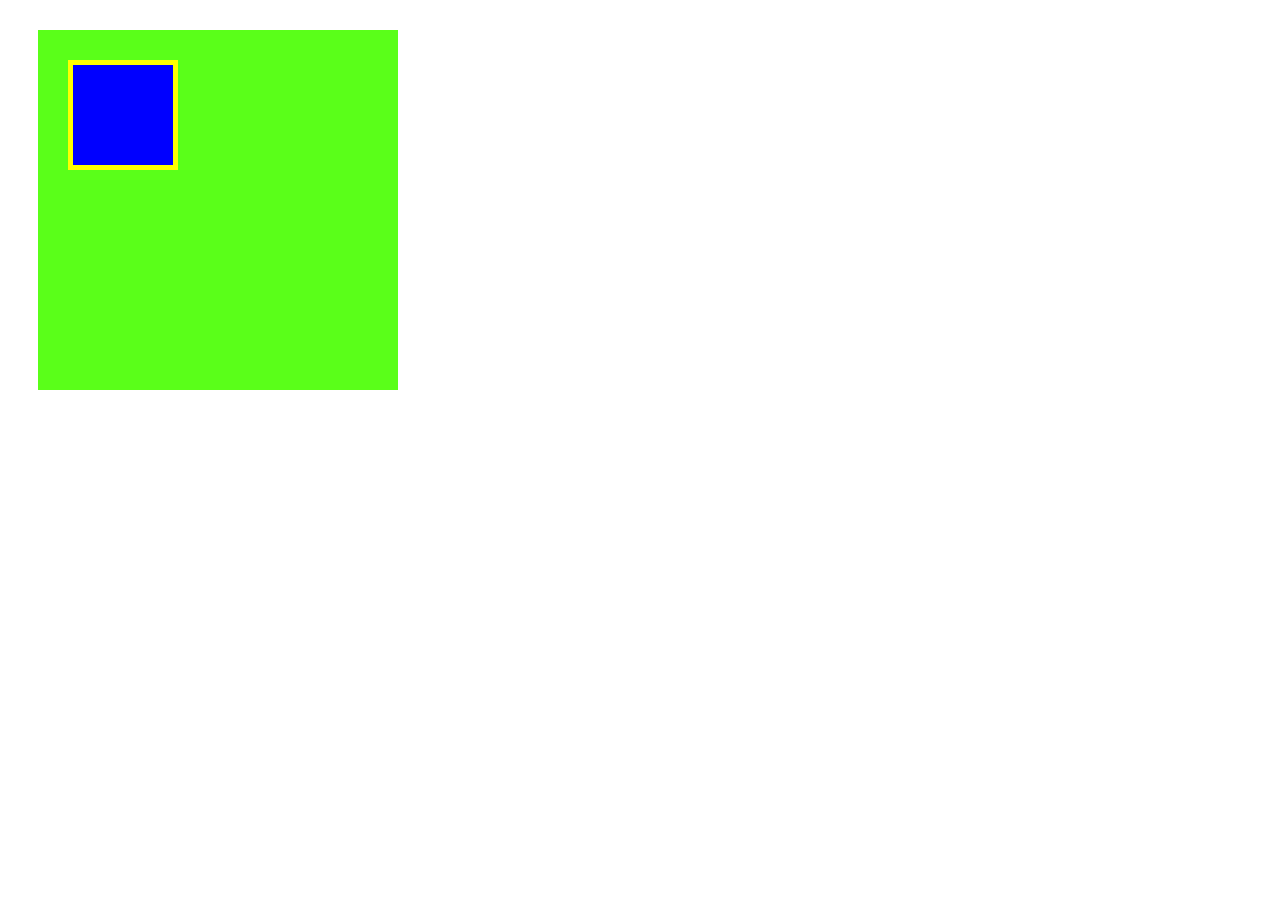
<file: html-box/box.html>
<!DOCTYPE html>
<html lang="ja">
  <head>
    <meta charset="UTF-8" />
    <link rel="stylesheet" href="box.css" />
    <title>BOX</title>
  </head>

  <body>
    <div class="box1">
      <div class="box2"></div>
    </div>
  </body>

</html>
</file>
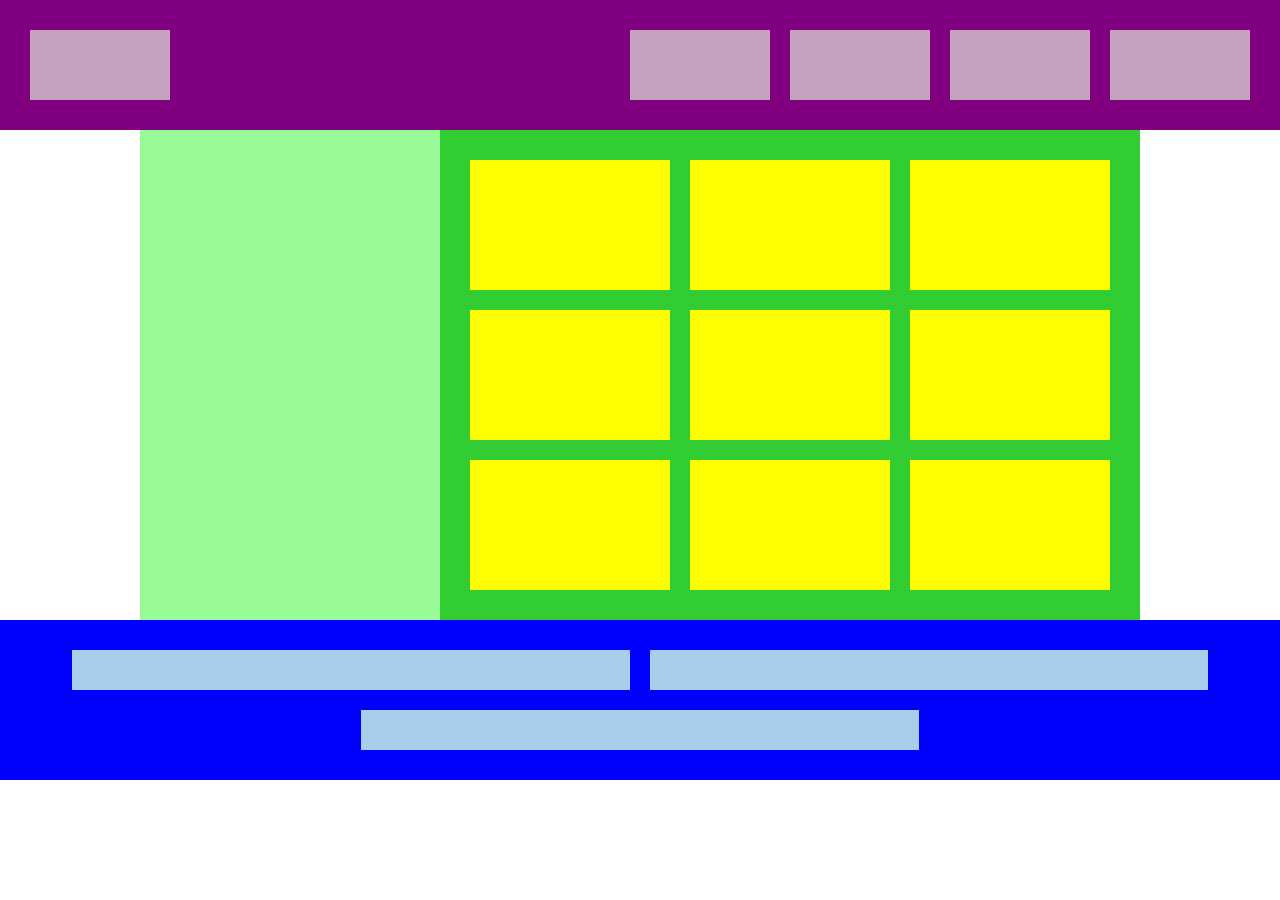
<file: html-flexbox/flex-ensyu.html>
<!DOCTYPE html>
<html lang="ja">
  <head>
    <meta charset="UTF-8" />
    <link rel="stylesheet" href="flex-ensyu.css" />
  </head>

  <body>

    <div class="header">
      <div></div>
      <div></div>
      <div></div>
      <div></div>
      <div></div>
    </div>

    <div class="main">
      <div class="main-sidebar"></div>
      <div class="main-blog">
      <div></div>
      <div></div>
      <div></div>
      <div></div>
      <div></div>
      <div></div>
      <div></div>
      <div></div>
      <div></div>
      </div>

    </div>

    <div class="footer">
      <div></div>
      <div></div>
      <div></div>
    </div>

  </body>






</html>
</file>
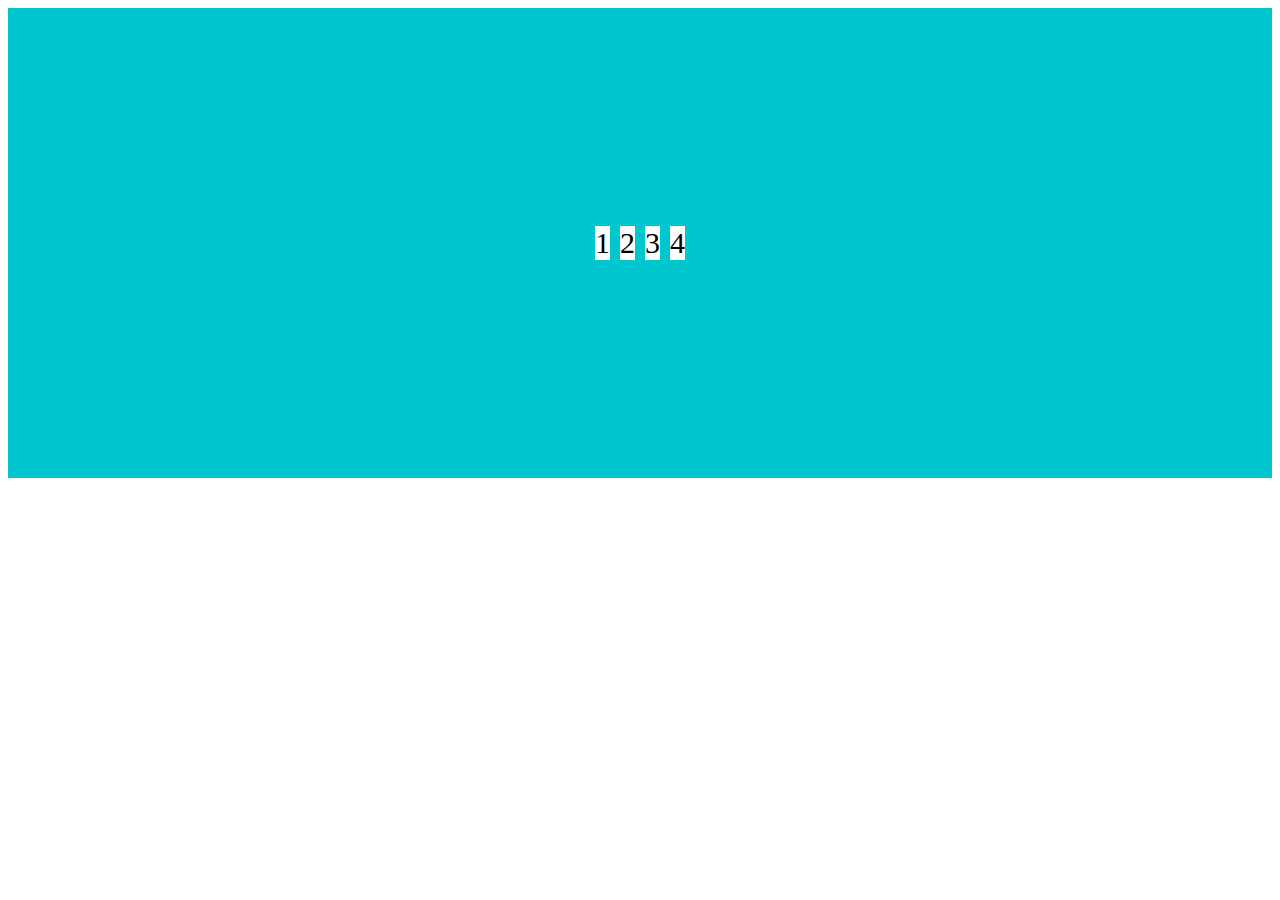
<file: html-flexbox/flex.html>
<!DOCTYPE>
<html lang="ja">
  <head>
    <meta charset="utf-8" />
    <link rel="stylesheet" href="style.css" />
    <title>flexbox</title>
  </head>

  <body>
    <div class="flex">
      <div>1</div>
      <div>2</div>
      <div>3</div>
      <div>4</div>
    </div>
  </body>

</html>
</file>
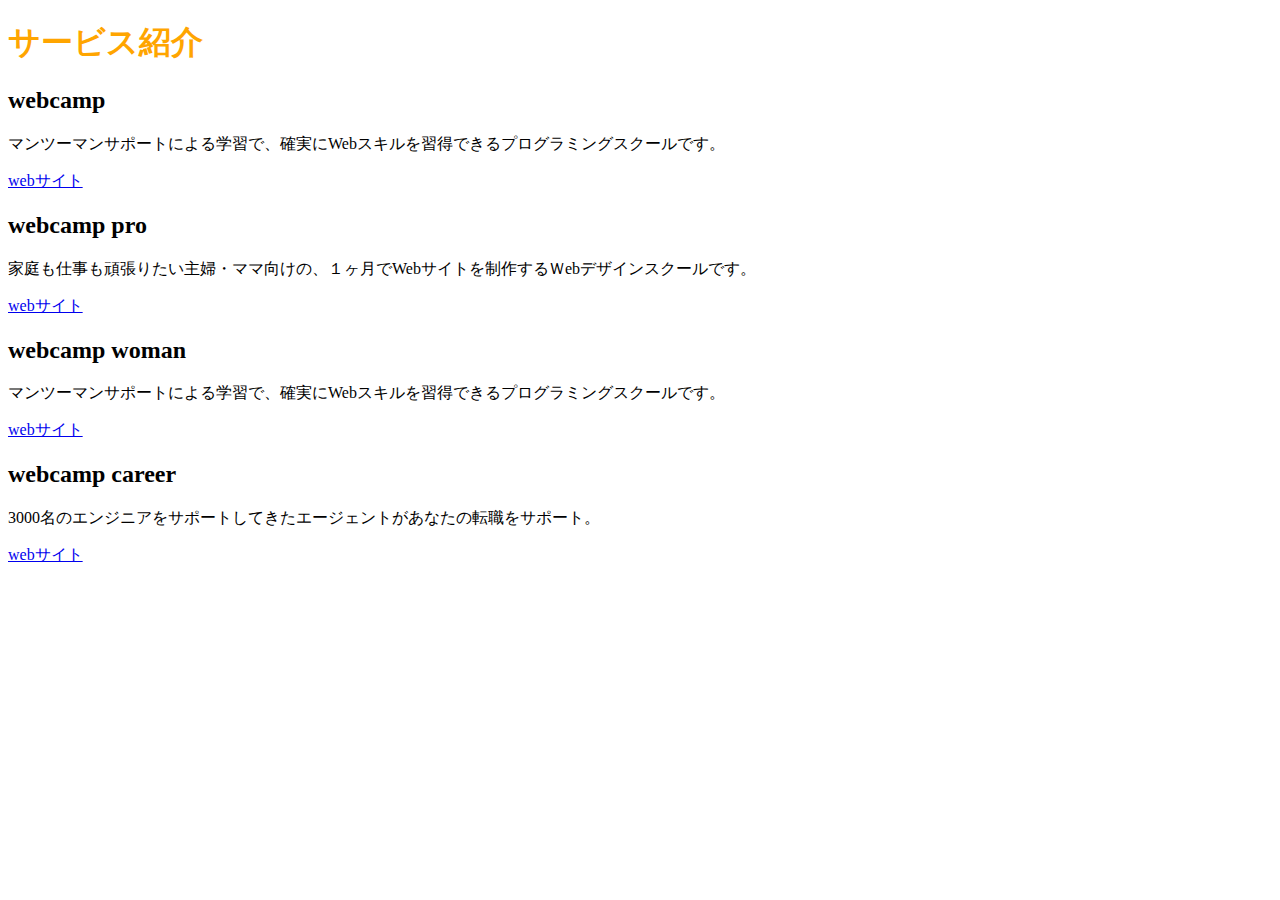
<file: html-ensyu/2/2.html>
<!DOCTYPE HTML>
<html lang="ja">
  <head>
    <meta charset="UTF-8" />
    <link rel="stylesheet" href="2.css" />
    <title>2</title>
  </head>

  <body>

    <h1>サービス紹介</h1>

    <h2>webcamp</h2>

    <p>マンツーマンサポートによる学習で、確実にWebスキルを習得できるプログラミングスクールです。</p>

    <a href="https://web-camp.io/">webサイト</a>

    <h2>webcamp pro</h2>

    <p>家庭も仕事も頑張りたい主婦・ママ向けの、１ヶ月でWebサイトを制作するＷebデザインスクールです。</p>

    <a href="https://web-camp.io/commit/">webサイト</a>

    <h2>webcamp woman</h2>

    <p>マンツーマンサポートによる学習で、確実にWebスキルを習得できるプログラミングスクールです。</p>

    <a href="https://web-camp.io/">webサイト</a>

    <h2>webcamp career</h2>

    <p>3000名のエンジニアをサポートしてきたエージェントがあなたの転職をサポート。</p>

    <a href="https://web-camp.io/">webサイト</a>


  </body>
</html>
</file>
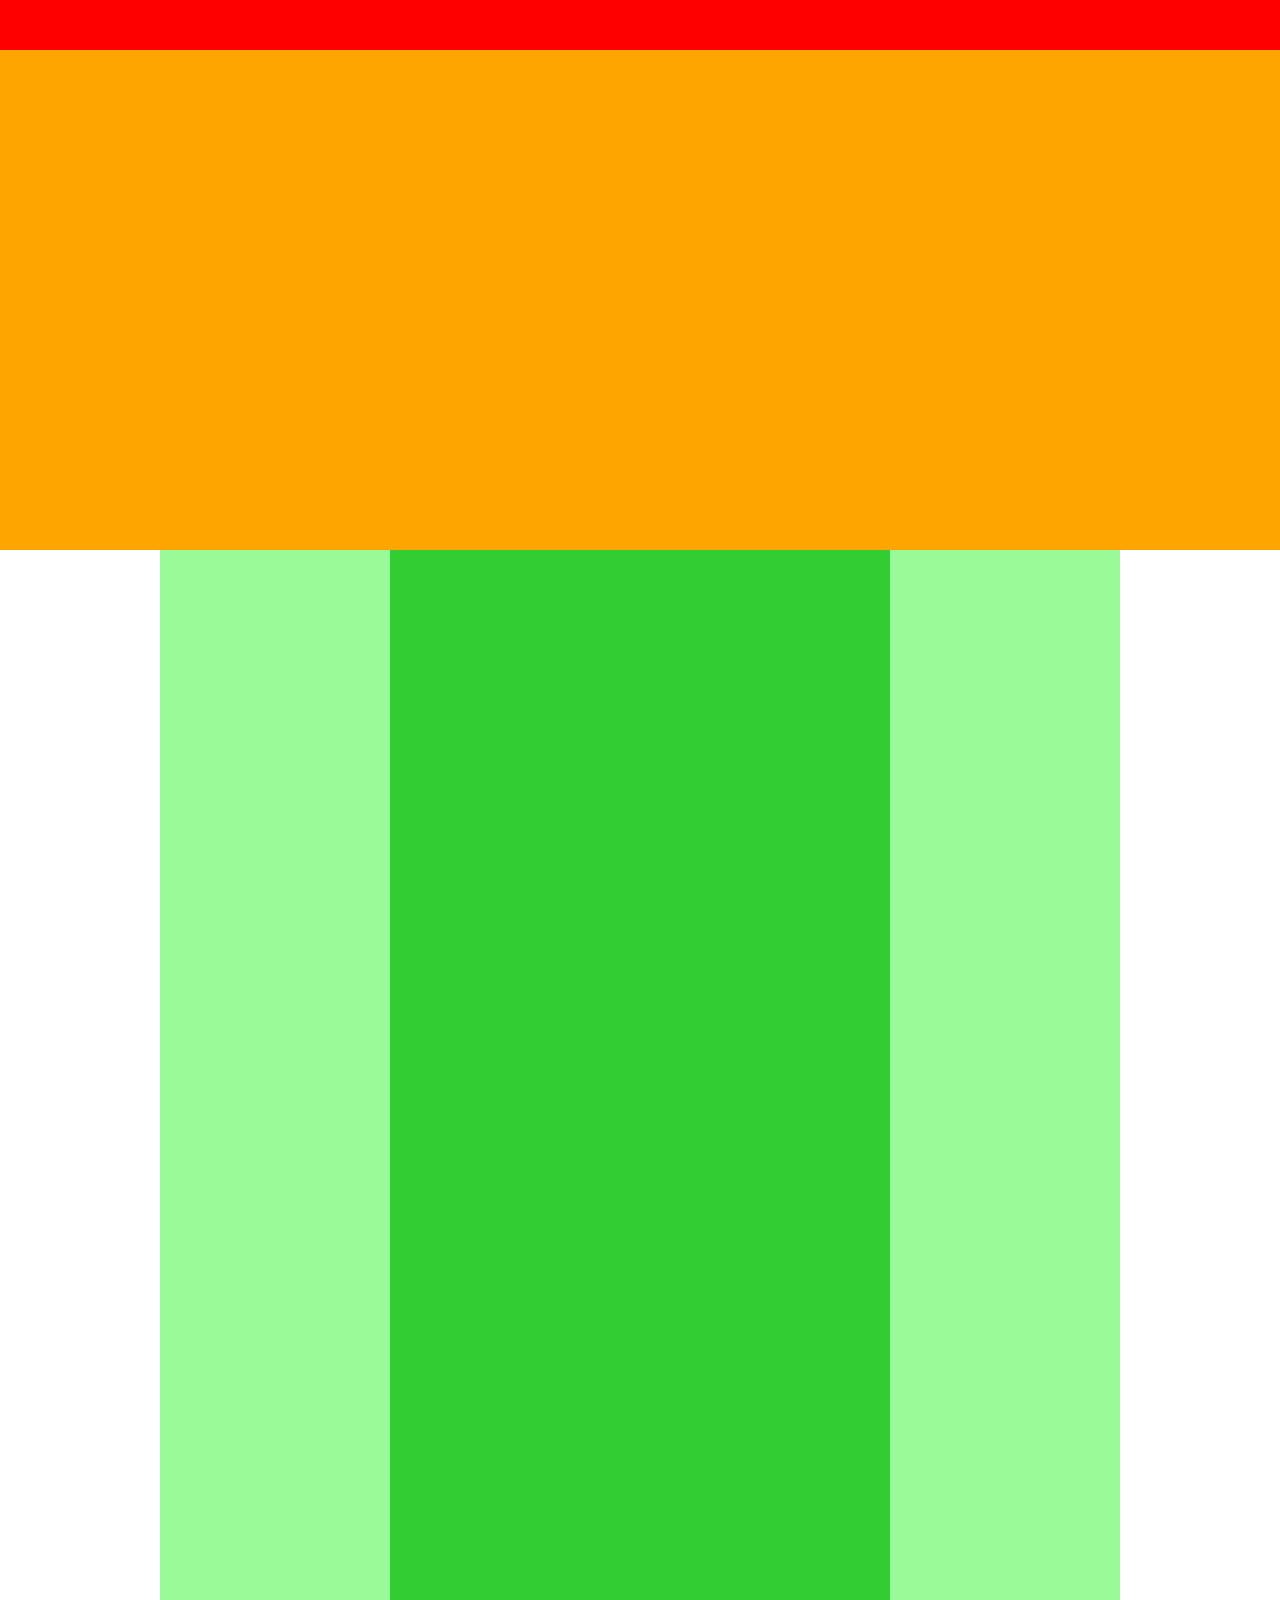
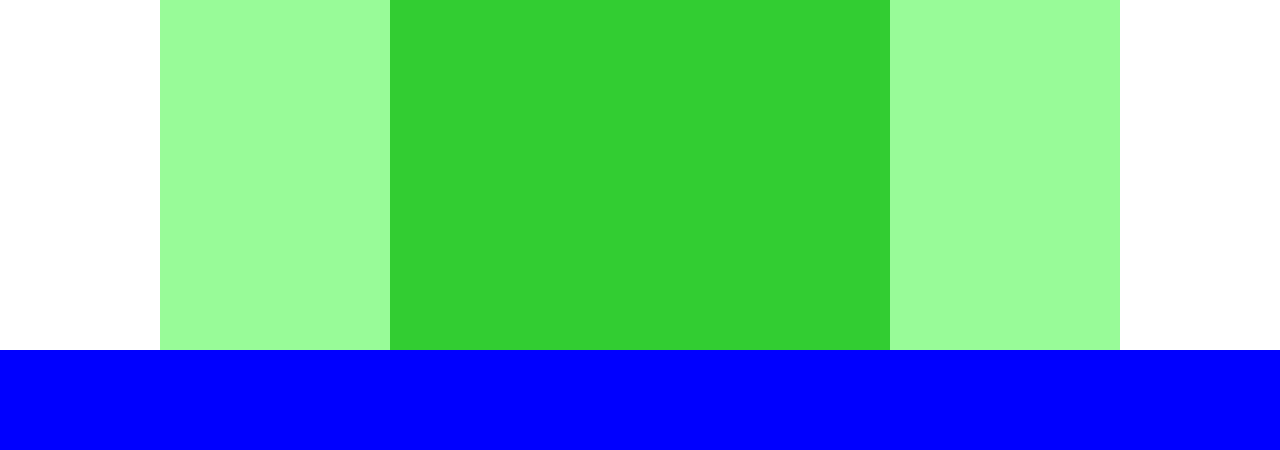
<file: html-ensyu/4/4.html>
<!DOCTYPE html>
<html lang="ja">
  <head>
    <meta charset="UTF-8" />
    <link rel="stylesheet" href="4.css" />
    <title>4</title>
  </head>

  <body>
    <div class="header">

    </div>

    <div class="main-visual">

    </div>

    <diV class="main-content">
      <div class="main-blog">

      </div>
    </diV>

    <div class="footer">

    </div>
  </body>
</html>
</file>
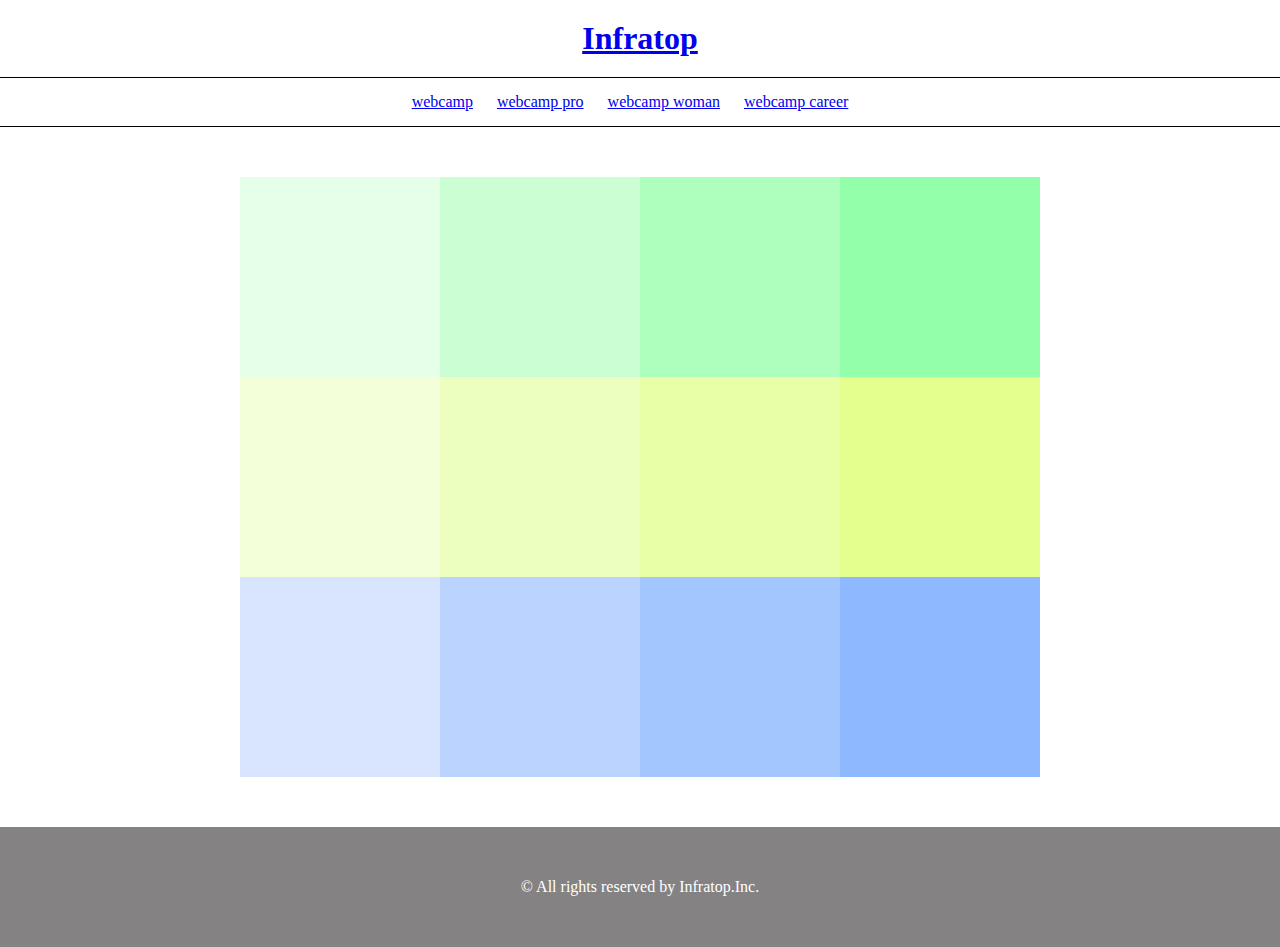
<file: html-ensyu/5/5.html>
<!DOCTYPE html>
<html>
  <head>
    <meta charset="utf-8" />
    <link rel="stylesheet" href="5.css" />
    <title>5</title>
  </head>



  <body>

    <header>
      <h1>
        <a href="https://infratop.jp/">Infratop</a>
      </h1>

  </header>

  <nav>
    <ul class="nav-list">
      <li class="nav-list-item">
        <a href="https://web-camp.io/">webcamp</a>
      </li>
      <li class="nav-list-item">
        <a href="https://web-camp.io/commit/">webcamp pro</a>
      </li>
      <li class="nav-list-item">
        <a href="https://web-camp.io/">webcamp woman</a>
      </li>
      <li class="nav-list-item">
        <a href="https://web-camp.io/">webcamp career</a>
      </li>
    </ul>
  </nav>

  <main>
    <div class="box">

    <div class="box-item1">

    </div>
    <div class="box-item2">

    </div>
    <div class="box-item3">

    </div>
    <div class="box-item4">

    </div>
    <div class="box-item5">

    </div>
    <div class="box-item6">

    </div>
    <div class="box-item7">

    </div>
    <div class="box-item8">

    </div>
    <div class="box-item9">

    </div>
    <div class="box-item10">

    </div>
    <div class="box-item11">

    </div>
    <div class="box-item12">

    </div>


    </div>



  </main>

  <footer>
    <p class="footer-text">© All rights reserved by Infratop.Inc.</p>
  </footer>



  </body>


</html>
</file>
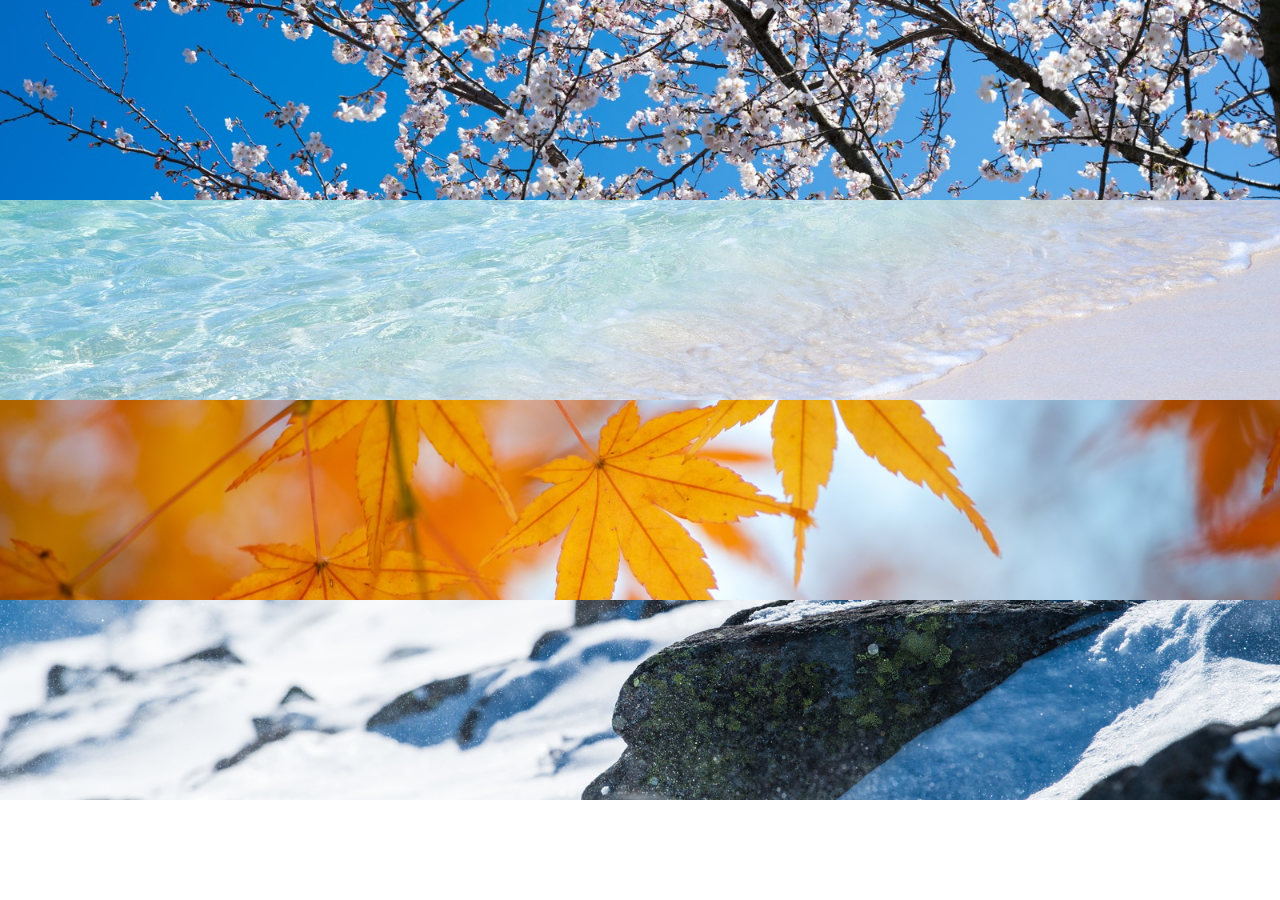
<file: html-ensyu/6/6.html>
<!DOCTYPE html>
<html>
  <head>
    <meta charset="UTF-8" />
    <link rel="stylesheet" href="6.css"/>
    <title>6</title>
  </head>

  <body>
    <div class="box1"></div>
    <div class="box2"></div>
    <div class="box3"></div>
    <div class="box4"></div>
  </body>





</html>
</file>
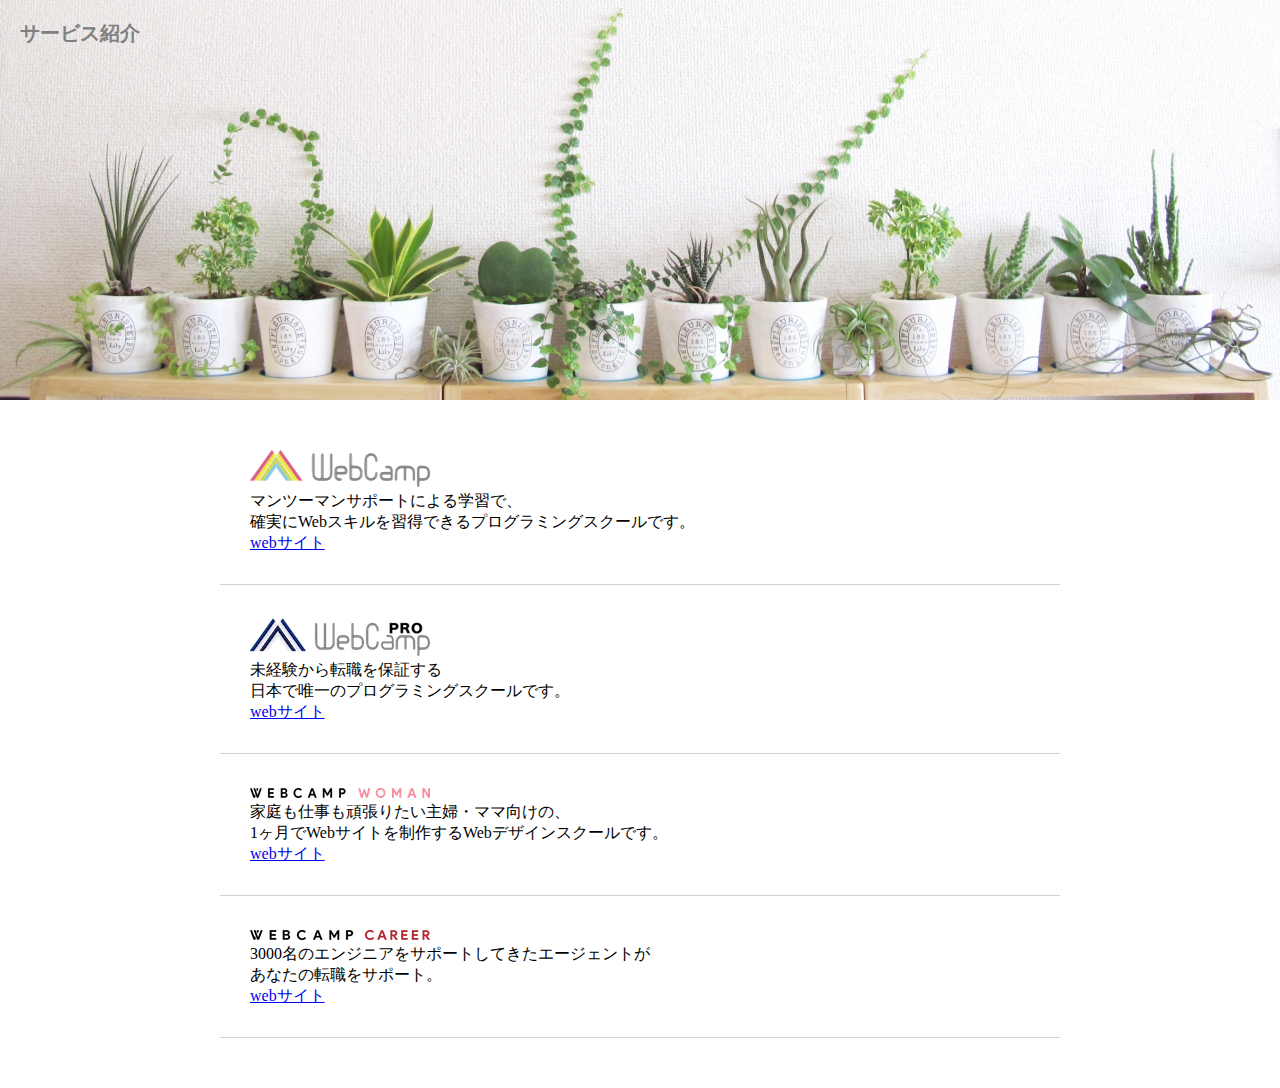
<file: html-ensyu/7/7.html>
<!DOCTYPE html>
<html>
  <head>
    <meta charset="UTF-8" />
    <link rel="stylesheet" href="7.css" />
    <title>7</title>
  </head>

  <body>

    <div class="bigbox">
      <div class="main-visual">
      <div class="main-visual-text">サービス紹介</div>
    </div>
    </div>

    <main>
      <div class="box">
        <img src="../../html-img/img-7/wc-logo.png">
        <div>
        マンツーマンサポートによる学習で、<br>
        確実にWebスキルを習得できるプログラミングスクールです。<br>
        </div>
        <a href="https://web-camp.io/">webサイト</a>
        </div>

        <div class="box">
        <img src="../../html-img/img-7/wcp-logo.png">
        <div>
        未経験から転職を保証する<br>
        日本で唯一のプログラミングスクールです。<br>
        </div>
        <a href="https://web-camp.io/commit/">webサイト</a>
        </div>

        <div class="box">
        <img src="../../html-img/img-7/wcw-logo.png">
        <div>
        家庭も仕事も頑張りたい主婦・ママ向けの、<br>
        1ヶ月でWebサイトを制作するWebデザインスクールです。<br>
        </div>
        <a href="https://web-camp.io/commit/">webサイト</a>
        </div>

        <div class="box">
        <img src="../../html-img/img-7/wcc-logo.png">
        <div>
        3000名のエンジニアをサポートしてきたエージェントが<br>
        あなたの転職をサポート。<br>
        </div>
        <a href="https://web-camp.io/commit/">webサイト</a>
        </div>










    </main>

</body>

</html>
</file>
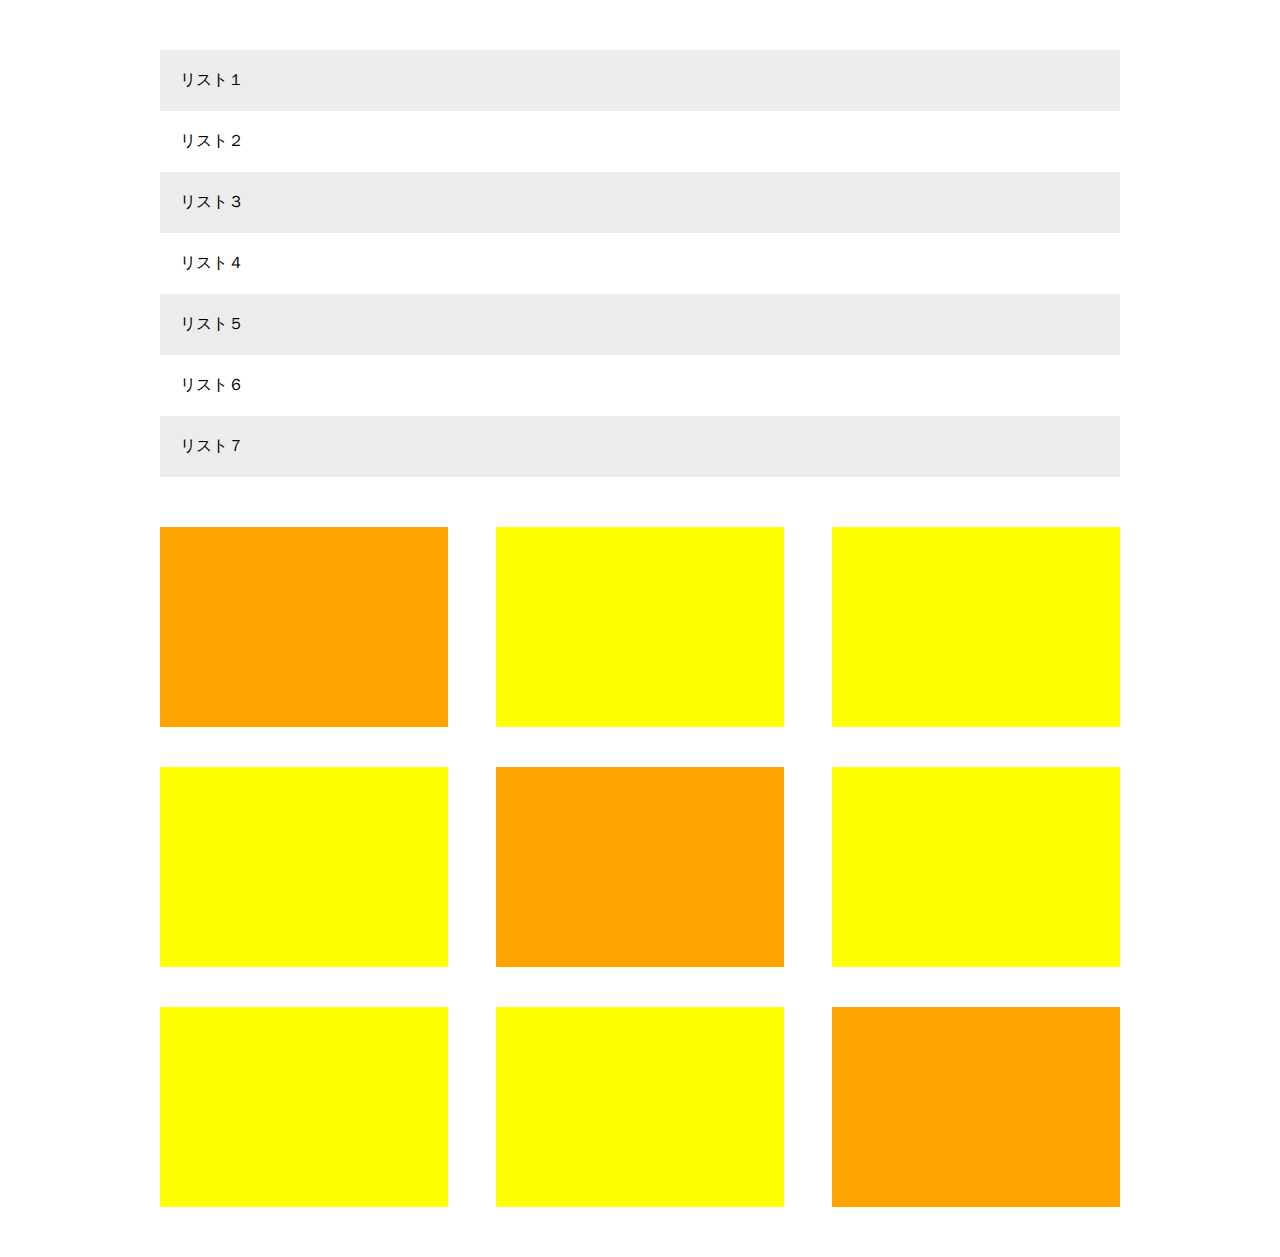
<file: html-ensyu/8/8-after.html>
<!DOCTYPE html>
<html>
  <head>
    <meta charset="UTF-8" />
    <link rel="stylesheet" href="8-after.css" />
    <title>8</title>
  </head>
</html>

<body>

  <main>

  <ul class="list">
      <li class="list-item">
        リスト１
      </li>

      <li class="list-item">
        リスト２
      </li>

      <li class="list-item">
        リスト３
      </li>

      <li class="list-item">
        リスト４
      </li>

      <li class="list-item">
        リスト５
      </li>

      <li class="list-item">
       リスト６
      </li>

      <li class="list-item">
      リスト７
      </li>
  </ul>




    <div class="box">
      <div class="box-item"></div>
      <div class="box-item"></div>
      <div class="box-item"></div>
      <div class="box-item"></div>
      <div class="box-item"></div>
      <div class="box-item"></div>
      <div class="box-item"></div>
      <div class="box-item"></div>
      <div class="box-item"></div>
    </div>
  </main>



</body>
</file>
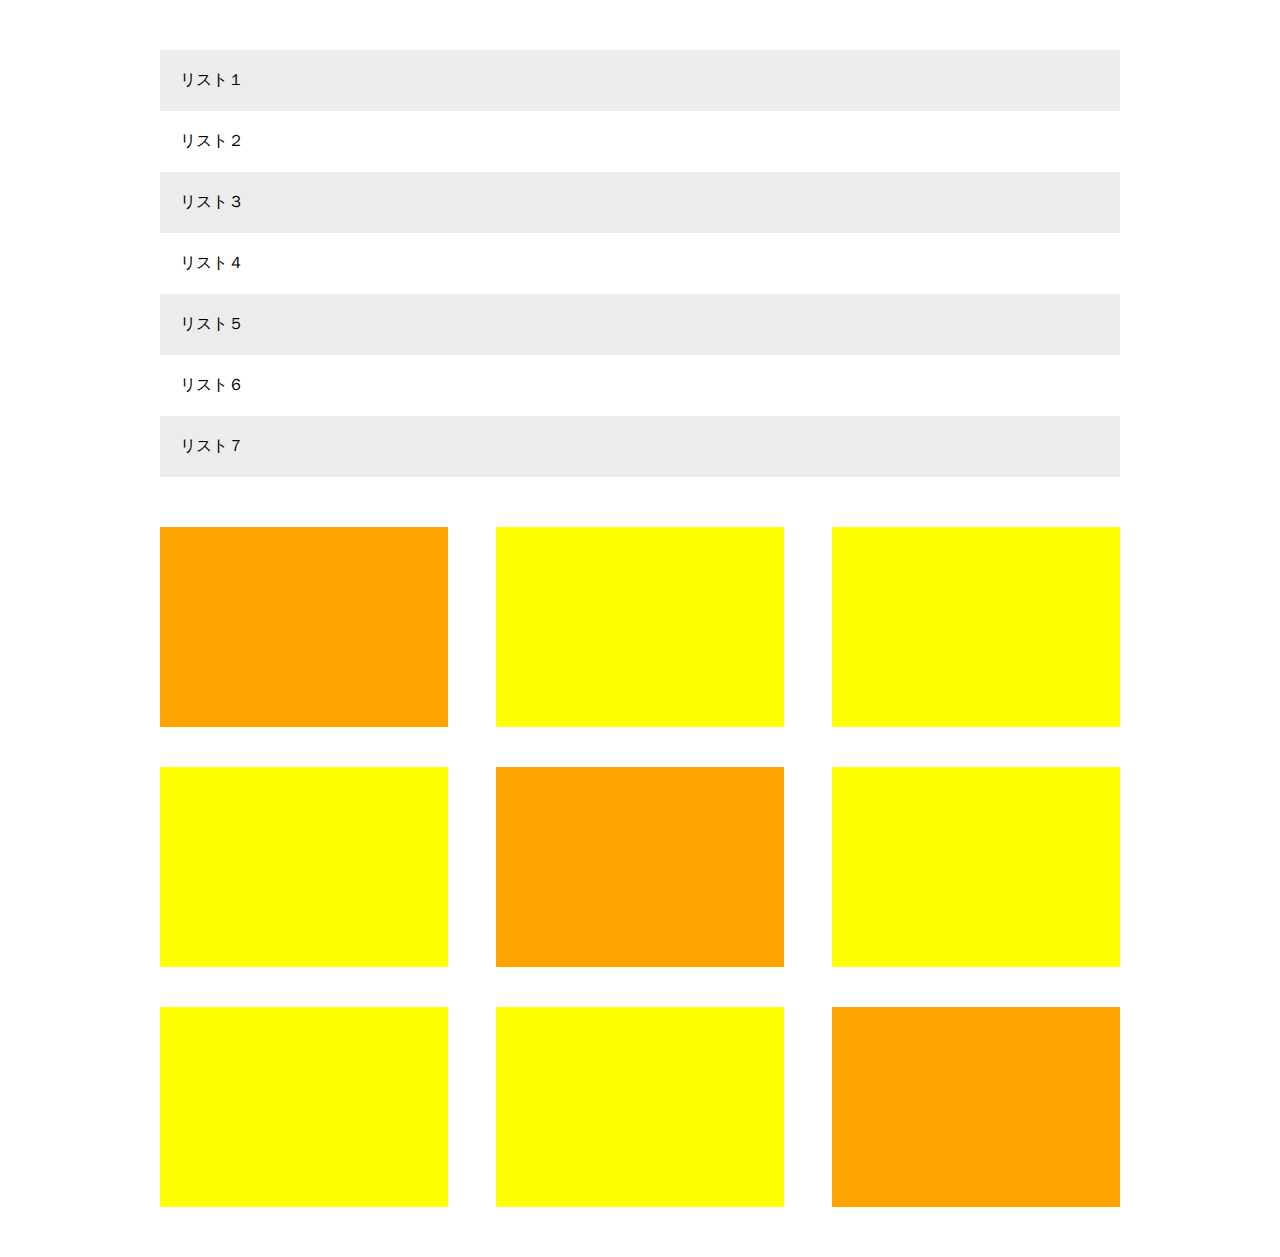
<file: html-ensyu/8/8.html>
<!DOCTYPE html>
<html>
  <head>
    <meta charset="UTF-8" />
    <link rel="stylesheet" href="8.css" />
  </head>
</html>

<body>

  <div class="list">
    <div class="list1">
      <div class="text">リスト１</div>
    </div>
    <div class="list2">
      <div class="text">リスト２</div>
    </div>
    <div class="list3">
      <div class="text">リスト３</div>
    </div>
    <div class="list4">
      <div class="text">リスト４</div>
    </div>
    <div class="list5">
      <div class="text">リスト５</div>
    </div>
    <div class="list6">
      <div class="text">リスト６</div>
    </div>
    <div class="list7">
      <div class="text">リスト７</div>
    </div>
  </div>

  <main>
    <div class="box">
    <div class="box1"></div>
    <div class="box2"></div>
    <div class="box3"></div>
    <div class="box4"></div>
    <div class="box5"></div>
    <div class="box6"></div>
    <div class="box7"></div>
    <div class="box8"></div>
    <div class="box9"></div>
    </div>

  </main>





</body>
</file>
<file: html-box/box.css>
.box1 {
  width: 300px;
  height: 300px;
  background-color: #5AFF19;
  margin: 30px;
  padding: 30px;
}

.box2 {
  width: 100px;
  height: 100px;
  background-color: blue;
  border: 5px solid yellow;
}
</file>
<file: html-flexbox/flex-ensyu.css>
* {
  margin: 0;
  padding: 0;
  box-sizing: border-box;
}

.header {
  background-color: purple;
  padding: 30px 20px;
  display: flex;
  justify-content: flex-end;
}

.header > div {
  background-color: #c4a3bf;
  height: 70px;
  margin: 0 10px;
  flex-basis: 140px;
}

.header > :first-child {
  margin-right: auto;
}

.main {
  display: flex;
  justify-content: center;
}

.main-sidebar {
  background-color: palegreen;
  width: 300px;
}

.main-blog {
  background-color: limegreen;
  max-width: 700px;
  padding: 20px;
  display: flex;
  flex-wrap: wrap;
  flex-grow: 1;
  justify-content: center;
}

.main-blog > div {
  background-color: yellow;
  flex-basis: 200px;
  margin: 10px;
  height: 130px;
}

.footer {
  background-color: blue;
  width: 100%;
  padding: 20px;
  display: flex;
  flex-wrap :wrap;
  justify-content: center;
}

.footer > div {
  background-color: #a9ceec;
  flex-basis: 45%;
  max-width: 600px;
  height: 40px;
  margin: 10px;
}
</file>
<file: html-flexbox/style.css>
.flex {
  background-color: #00c7ce;
  height: 50vh;
  padding: 10px;
  display: flex;
  justify-content: center;
  align-items: center;
}

.flex > div {
  background-color: #fff;
  margin: 5px;
  font-size: 30px;
}
</file>
<file: html-ensyu/2/2.css>
h1 {
  color: orange;
}
</file>
<file: html-ensyu/4/4.css>
* {
  margin: 0;
  padding: 0;
  box-sizing: border-box;
}

.header {
  width: 100%;
  height: 50px;
  background-color: red;
}

.main-visual {
  width: 100%;
  height: 500px;
  background-color: orange;
}

.main-content {
  width: 960px;
  height: 1400px;
  background-color: palegreen;
  display: flex;
  justify-content: center;
  margin: 0 auto;
}

.main-blog {
  width: 500px;
  height: 1400px;
  background-color: limegreen;
}

.footer {
  width: 100%;
  height: 100px;
  background-color: blue;
}
</file>
<file: html-ensyu/5/5.css>
* {
  margin: 0;
  padding: 0;
  box-sizing: border-box;
}

header {
  padding: 20px;
  marigin: 0 auto;
  text-align: center;
}

.nav-list {
  text-align: center;
  border-top: 1px solid black;
  border-bottom: 1px solid black;
}

.nav-list-item {
  padding-top: 15px;
  padding-bottom: 15px;
  padding-right: 20px;
  list-style: none;
  display: inline-block;
}

.box {
  display: flex;
  flex-wrap: wrap;
  width: 800px;
  height: 600px;
  justify-content: center;
  margin: 50px auto;
}

.box-item1 {
  width: 200px;
  height: 200px;
  background-color: #e6ffe9;
}

.box-item2 {
  width: 200px;
  height: 200px;
  background-color: #cbffd3;
}

.box-item3 {
  width: 200px;
  height: 200px;
  background-color: #aeffbd;
}

.box-item4 {
  width: 200px;
  height: 200px;
  background-color: #93ffab;
}

.box-item5 {
  width: 200px;
  height: 200px;
  background-color: #f3ffd8;
}

.box-item6 {
  width: 200px;
  height: 200px;
  background-color: #edffbe;
}

.box-item7 {
  width: 200px;
  height: 200px;
  background-color: #e9ffa5;
}

.box-item8 {
  width: 200px;
  height: 200px;
  background-color: #e4ff8d;
}

.box-item9 {
  width: 200px;
  height: 200px;
  background-color: #d9e5ff;
}

.box-item10 {
  width: 200px;
  height: 200px;
  background-color: #bad3ff;
}

.box-item11 {
  width: 200px;
  height: 200px;
  background-color: #a4c6ff;
}

.box-item12 {
  width: 200px;
  height: 200px;
  background-color: #8eb8ff;
}

footer {
  width: 100%;
  height: 120px;
  text-align: center;
  line-height: 120px;
  background-color: #848282;
}

.footer-text {
  color: #fff;
}
</file>
<file: html-ensyu/6/6.css>
* {
  margin: 0;
  padding: 0;
  box-sizing: border-box;
}

.box1 {
  height: 200px;
  background-image: url(../../html-img/img-6/box1.jpg);
  background-size: cover;
  background-position: center;
}

.box2 {
  height: 200px;
  background-image: url(../../html-img/img-6/box2.jpg);
  background-size: cover;
  background-position: center;
}

.box3 {
  height: 200px;
  background-image: url(../../html-img/img-6/box3.jpg);
  background-size: cover;
  background-position: center;
}

.box4 {
  height: 200px;
  background-image: url(../../html-img/img-6/box4.jpg);
  background-size: cover;
  background-position: center;
}
</file>
<file: html-ensyu/7/7.css>
* {
  margin: 0;
  padding: 0;
  box-sizing: border-box;
}

.main-visual {
  height: 400px;
  background-image: url(../../html-img/img-7/mv.jpg);
  background-size: cover;
  background-position: bottom center;
}

.main-visual-text {
  padding-top: 20px;
  padding-left: 20px;
  font-size: 20px;
  font-weight: bold;
  color: gray;
}

.bigbox {
  margin-bottom: 20px;
}

main {
  display: flex;
  flex-direction: column;
  align-items: center;
  margin-bottom: 50px;
}

.box {
  width: 840px;
  padding: 30px 30px;
  border-bottom: solid 1px;
  border-color: #d1d1d1;
}
</file>
<file: html-ensyu/8/8-after.css>
* {
  padding: 0;
  margin: 0;
  box-sizing: border-box;
}

main {
  width: 960px;
  margin: 50px auto;
}

.list {
  margin-bottom: 50px;
}

.list-item {
  padding: 20px;
  list-style: none;
}

.list-item:nth-child(odd) {
  background-color: #ececec;
}


.box {
  display: flex;
  flex-wrap: wrap;
}

.box-item {
  height: 200px;
  width: 30%;
  margin-right: 5%;
  margin-bottom: 40px;
  background-color: yellow;
}

.box-item:first-child,
.box-item:nth-child(5),
.box-item:last-child {
  background-color: orange;
}

.box-item:nth-child(3n) {
  margin-right: 0;
}

.box-item:nth-last-child(-n + 3) {
  margin-bottom: 0;
}
</file>
<file: html-ensyu/8/8.css>
* {
  padding: 0 auto;
  margin: 0 auto;
  box-sizing: border-box;
}

.list {
  width: 960px;
  margin-top: 50px;
  margin-bottom: 50px;
  display: flex;
  flex-flow: column;
}

.list1 {
  width: 960px;
  background-color: #ececec;
}

.list2 {
  width: 960px;
}

.list3 {
  width: 960px;
  background-color: #ececec;
}

.list4 {
  width: 960px;
}

.list5 {
  width: 960px;
  background-color: #ececec;
}

.list6 {
  width: 960px;
}

.list7 {
  width: 960px;
  background-color: #ececec;
}

.text {
  padding-top: 20px;
  padding-left: 20px;
  padding-bottom: 20px;
  text-align: start;
}

.box {
  width: 960px;
  height: 680px;
  margin-bottom: 50px;
  display: flex;
  flex-wrap: wrap;
}

.box1 {
  width: 30%;
  height: 200px;
  margin-right: 5%;
  margin-bottom: 40px;
  background-color: orange;
}

.box2 {
  width: 30%;
  height: 200px;
  margin-right: 5%;
  margin-bottom: 40px;
  background-color: yellow;
}

.box3 {
  width: 30%;
  height: 200px;
  margin-bottom: 40px;
  background-color: yellow;
}

.box4 {
  width: 30%;
  height: 200px;
  margin-right: 5%;
  margin-bottom: 40px;
  background-color: yellow;
}

.box5 {
  width: 30%;
  height: 200px;
  margin-right: 5%;
  margin-bottom: 40px;
  background-color: orange;
}

.box6 {
  width: 30%;
  height: 200px;
  margin-bottom: 40px;
  background-color: yellow;
}

.box7 {
  width: 30%;
  height: 200px;
  margin-right: 5%;
  background-color: yellow;
}

.box8 {
  width: 30%;
  height: 200px;
  margin-right: 5%;
  background-color: yellow;
}

.box9 {
  width: 30%;
  height: 200px;
  background-color: orange;
}
</file>
